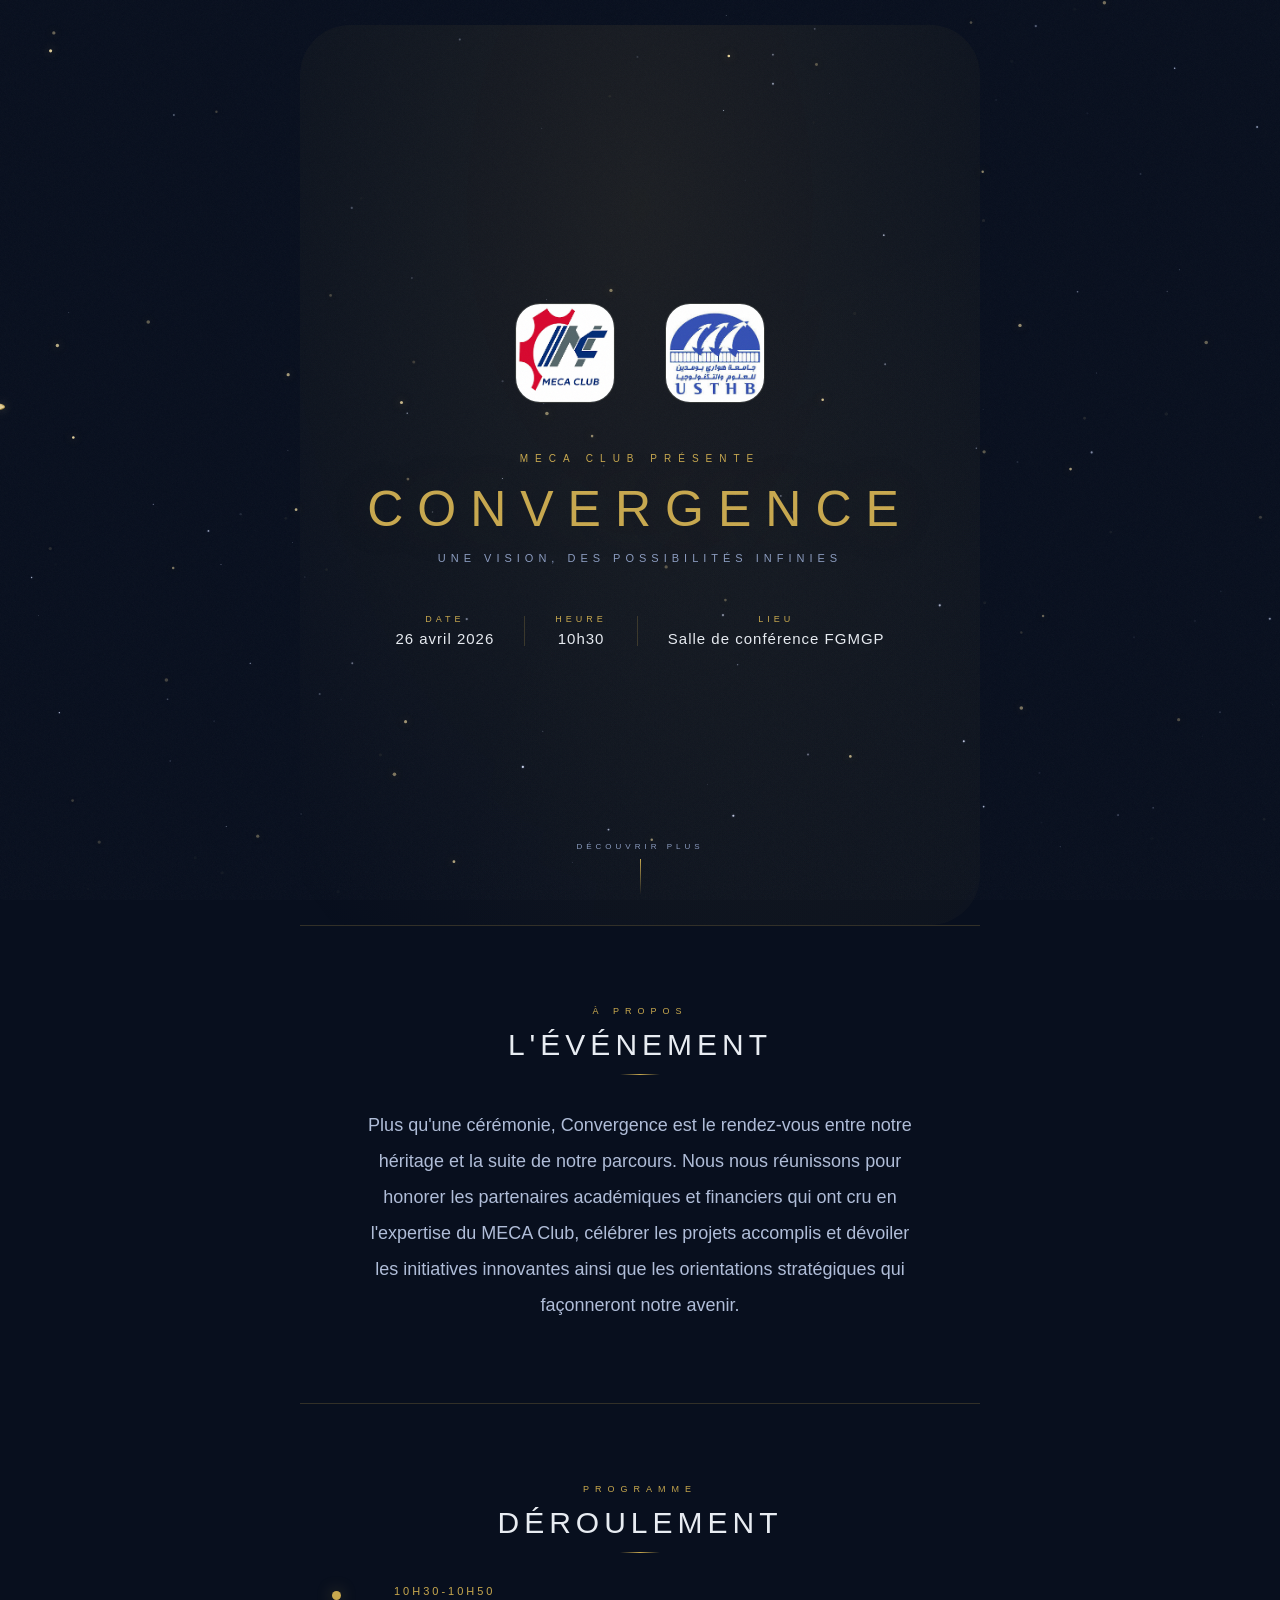
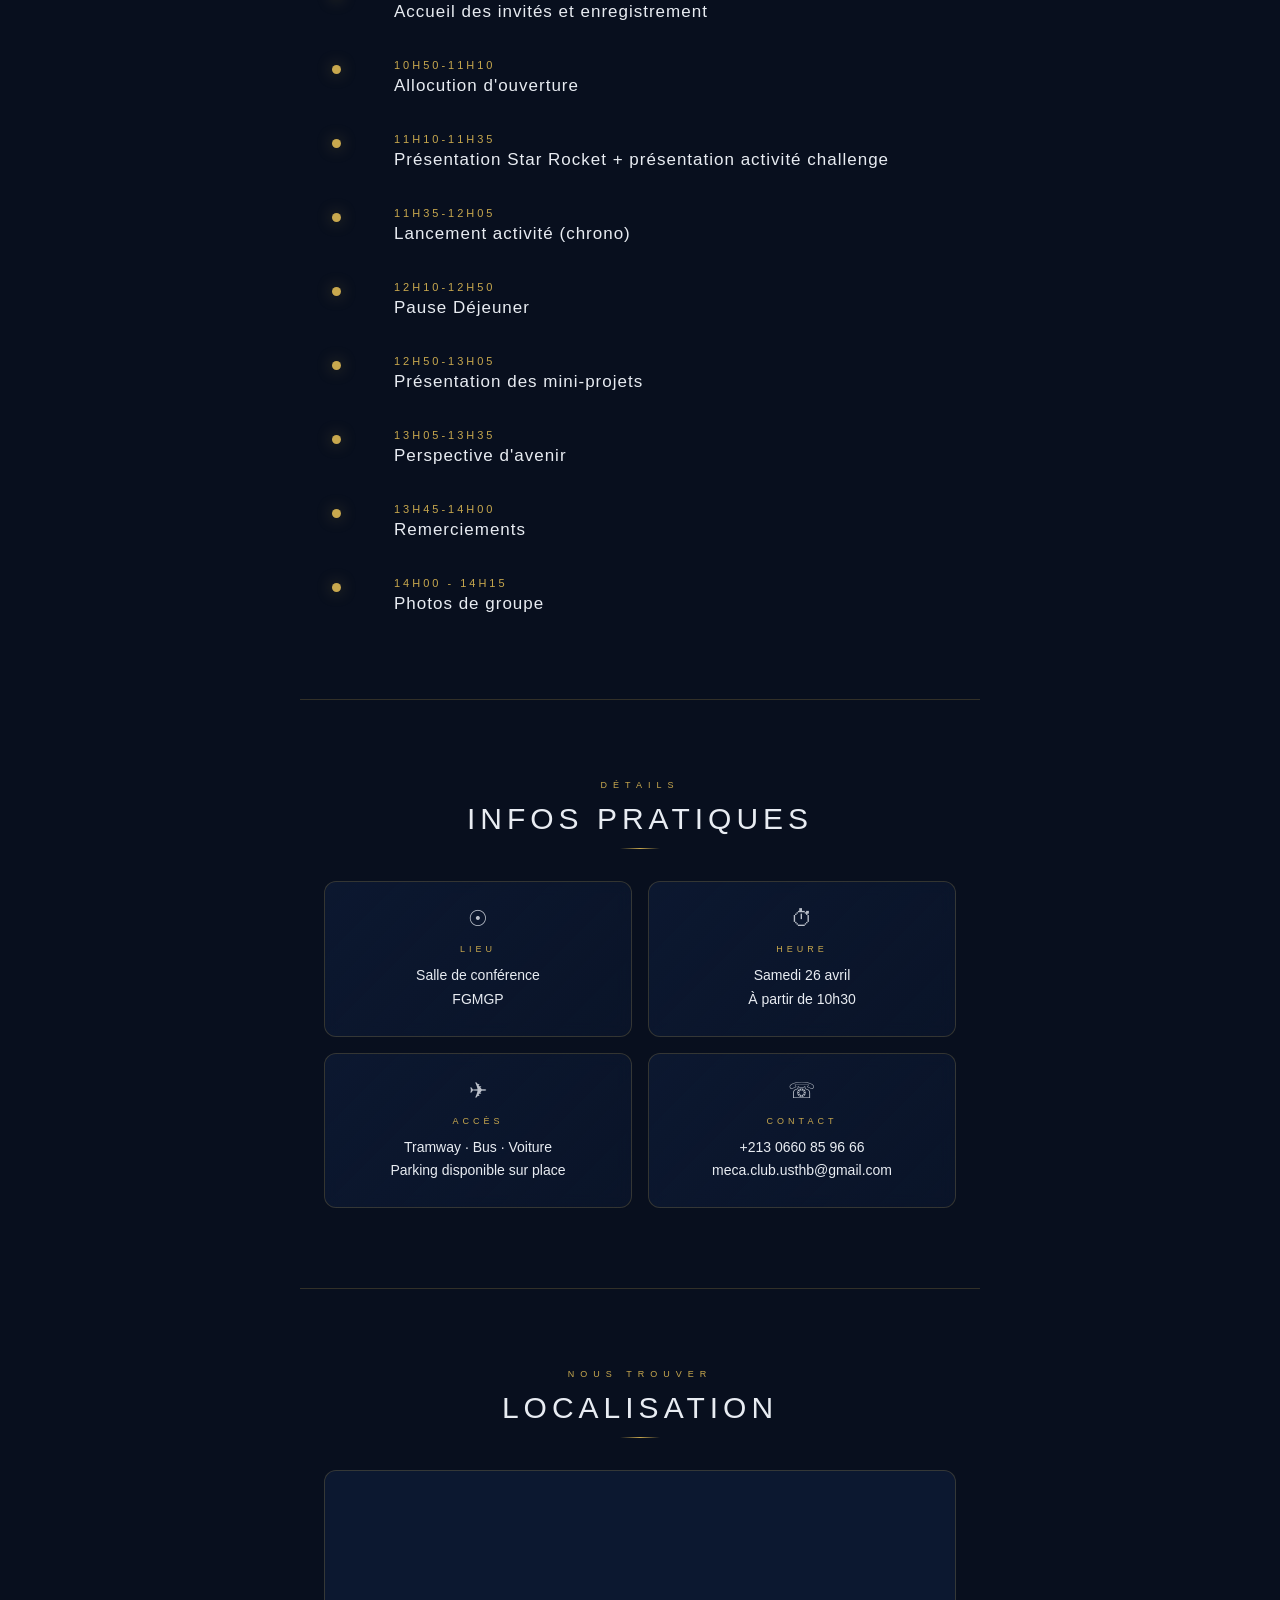
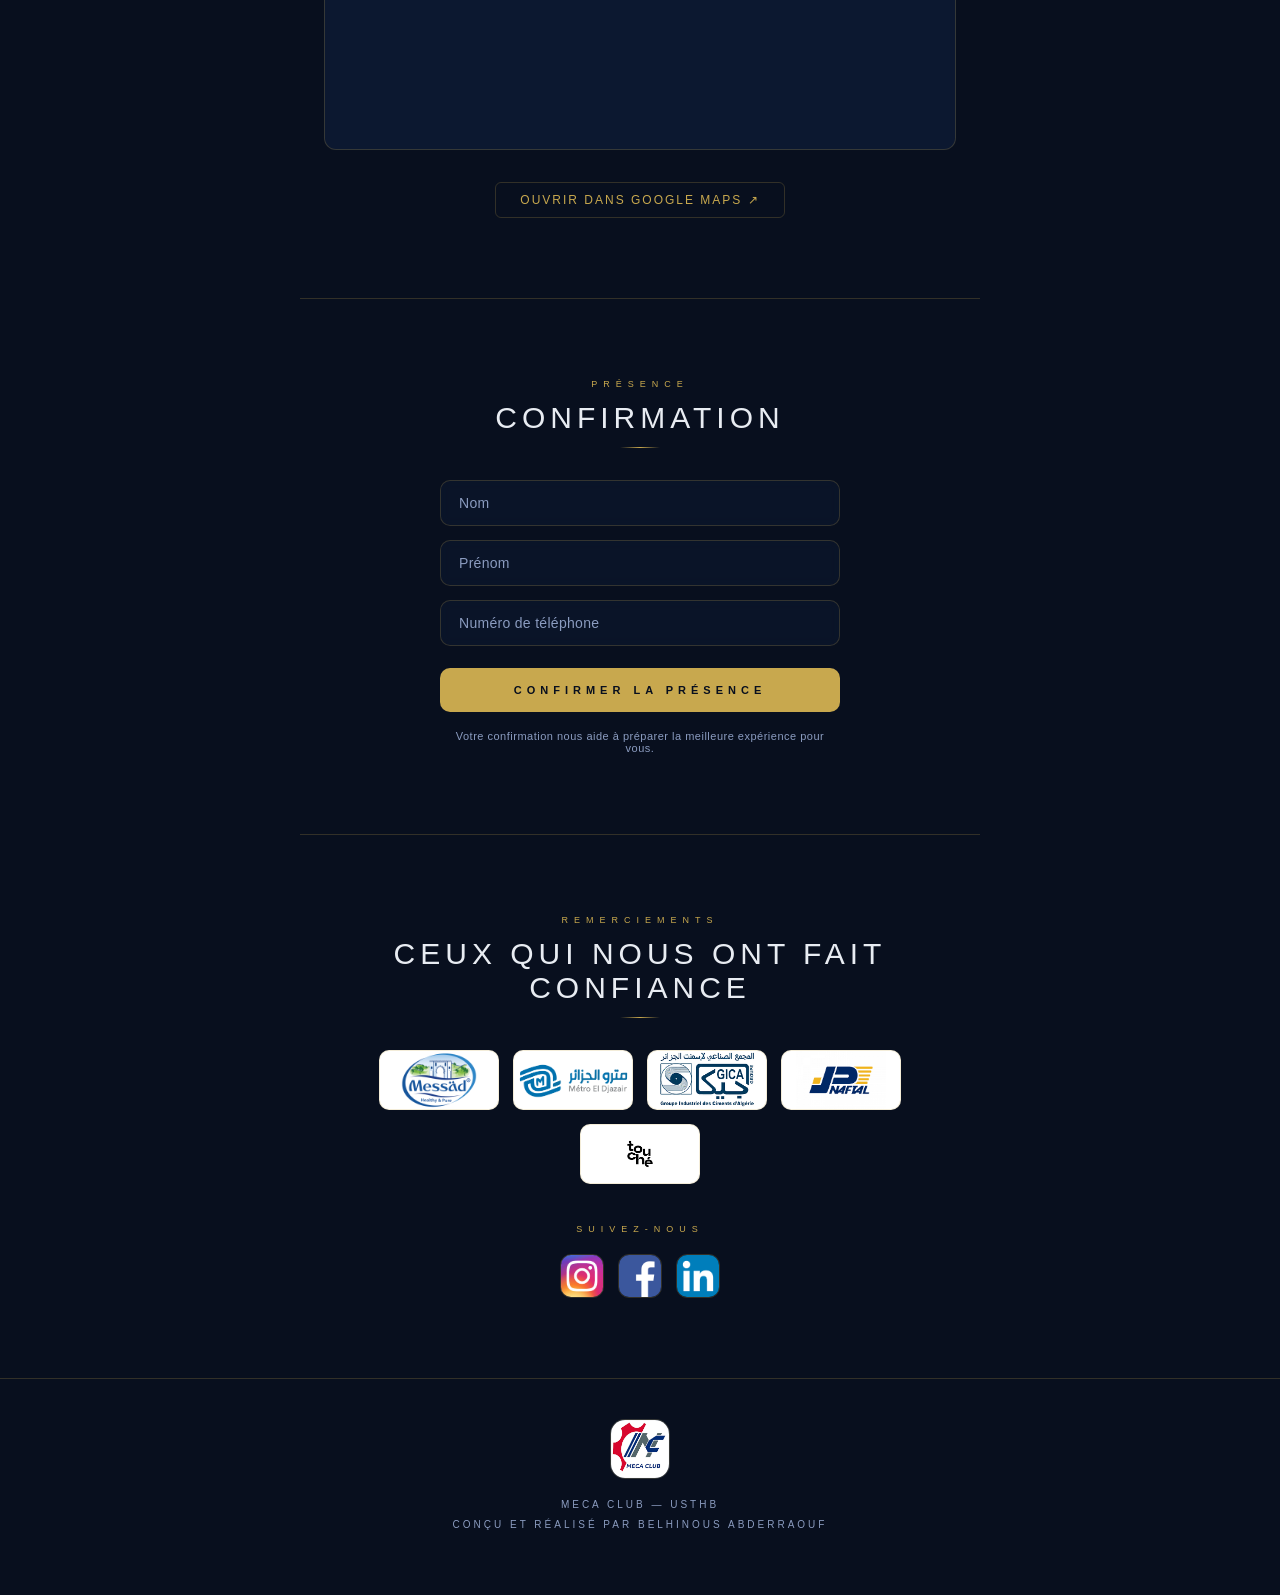
<file: index.html>
<!doctype html>
<html lang="fr">
  <head>
    <meta charset="UTF-8" />
    <meta name="viewport" content="width=device-width, initial-scale=1.0" />
    <link rel="stylesheet" href="CSS/style.css" />
    <title>MECA CLUB</title>
  </head>
  <body>
    <canvas id="starCanvas"></canvas>
    <canvas id="rocket-canvas"></canvas>

    <!-- ===== ACCUEIL ===== -->
    <section class="hero">
      <div class="hero-logos">
        <div class="hero-logo">
          <img src="images/meca.jpg" alt="MECA Club" />
        </div>
        <div class="hero-logo"><img src="images/usthb.jpg" alt="USTHB" /></div>
      </div>
      <p class="hero-pretitle">MECA Club présente</p>
      <h1 class="hero-title">Convergence</h1>
      <p class="hero-slogan">Une vision, des possibilités infinies</p>
      <div class="hero-details">
        <div class="hero-detail">
          <span class="hero-detail-label">Date</span>
          <span class="hero-detail-value">26 avril 2026</span>
        </div>
        <div class="hero-detail-sep"></div>
        <div class="hero-detail">
          <span class="hero-detail-label">Heure</span>
          <span class="hero-detail-value">10h30</span>
        </div>
        <div class="hero-detail-sep"></div>
        <div class="hero-detail">
          <span class="hero-detail-label">Lieu</span>
          <span class="hero-detail-value">Salle de conférence FGMGP</span>
        </div>
      </div>
      <div class="scroll-hint">
        <span>Découvrir plus</span>
        <div class="scroll-line"></div>
      </div>
    </section>

    <!-- ===== À PROPOS ===== -->
    <section class="section-border-top">
      <p class="section-label">À propos</p>
      <h2 class="section-title">L'événement</h2>
      <div class="section-divider"></div>
      <p class="about-text">
        Plus qu'une cérémonie, Convergence est le rendez-vous entre notre
        héritage et la suite de notre parcours. Nous nous réunissons pour
        honorer les partenaires académiques et financiers qui ont cru en
        l'expertise du MECA Club, célébrer les projets accomplis et dévoiler les
        initiatives innovantes ainsi que les orientations stratégiques qui
        façonneront notre avenir.
      </p>
    </section>

    <!-- ===== PROGRAMME ===== -->
    <section class="section-border-top">
      <p class="section-label">Programme</p>
      <h2 class="section-title">Déroulement</h2>
      <div class="section-divider"></div>
      <div class="timeline">
        <div class="timeline-item">
          <div class="timeline-dot"></div>
          <p class="timeline-time">10H30-10H50</p>
          <p class="timeline-title">Accueil des invités et enregistrement</p>
        </div>
        <div class="timeline-item">
          <div class="timeline-dot"></div>
          <p class="timeline-time">10H50-11H10</p>
          <p class="timeline-title">Allocution d'ouverture</p>
        </div>
        <div class="timeline-item">
          <div class="timeline-dot"></div>
          <p class="timeline-time">11H10-11h35</p>
          <p class="timeline-title">
            Présentation Star Rocket + présentation activité challenge
          </p>
        </div>
        <div class="timeline-item">
          <div class="timeline-dot"></div>
          <p class="timeline-time">11H35-12H05</p>
          <p class="timeline-title">Lancement activité (chrono)</p>
        </div>
        <div class="timeline-item">
          <div class="timeline-dot"></div>
          <p class="timeline-time">12H10-12H50</p>
          <p class="timeline-title">Pause Déjeuner</p>
        </div>
        <div class="timeline-item">
          <div class="timeline-dot"></div>
          <p class="timeline-time">12H50-13H05</p>
          <p class="timeline-title">Présentation des mini-projets</p>
        </div>
        <div class="timeline-item">
          <div class="timeline-dot"></div>
          <p class="timeline-time">13H05-13H35</p>
          <p class="timeline-title">Perspective d'avenir</p>
        </div>
        <div class="timeline-item">
          <div class="timeline-dot"></div>
          <p class="timeline-time">13H45-14H00</p>
          <p class="timeline-title">Remerciements</p>
        </div>
        <div class="timeline-item">
          <div class="timeline-dot"></div>
          <p class="timeline-time">14H00 - 14H15</p>
          <p class="timeline-title">Photos de groupe</p>
        </div>
      </div>
    </section>

    <!-- ===== INFOS PRATIQUES ===== -->
    <section class="section-border-top">
      <p class="section-label">Détails</p>
      <h2 class="section-title">Infos pratiques</h2>
      <div class="section-divider"></div>
      <div class="info-grid">
        <div class="info-card">
          <span class="info-card-icon">&#9737;</span>
          <p class="info-card-title">Lieu</p>
          <p class="info-card-value">Salle de conférence<br />FGMGP</p>
        </div>
        <div class="info-card">
          <span class="info-card-icon">&#9201;</span>
          <p class="info-card-title">Heure</p>
          <p class="info-card-value">Samedi 26 avril<br />À partir de 10h30</p>
        </div>
        <div class="info-card">
          <span class="info-card-icon">&#9992;</span>
          <p class="info-card-title">Accès</p>
          <p class="info-card-value">
            Tramway · Bus · Voiture<br />Parking disponible sur place
          </p>
        </div>
        <div class="info-card">
          <span class="info-card-icon">&#9743;</span>
          <p class="info-card-title">Contact</p>
          <p class="info-card-value">
            +213 0660 85 96 66<br />meca.club.usthb@gmail.com
          </p>
        </div>
      </div>
    </section>

    <!-- ===== CARTE ===== -->
    <section class="section-border-top">
      <p class="section-label">Nous trouver</p>
      <h2 class="section-title">Localisation</h2>
      <div class="section-divider"></div>
      <div class="map-container">
        <div class="map-placeholder">
          <p>USTHB — Bab Ezzouar, Alger</p>
          <iframe
            src="https://www.google.com/maps/embed?pb=!1m18!1m12!1m3!1d12793.91525891576!2d3.1733291924756024!3d36.711060191360616!2m3!1f0!2f0!3f0!3m2!1i1024!2i768!4f13.1!3m3!1m2!1s0x128e5189eb619c9d%3A0x787a0b4fa45e227a!2sUniversit%C3%A9%20des%20Sciences%20et%20de%20la%20Technologie%20Houari%20Boumediene!5e0!3m2!1sfr!2sdz!4v1775222526772!5m2!1sfr!2sdz"
            width="650"
            height="550"
            style="border: 0"
            allowfullscreen=""
            loading="lazy"
            referrerpolicy="no-referrer-when-downgrade"
          >
          </iframe>
        </div>
      </div>
      <div style="text-align: center; margin-top: 16px">
        <a
          href="https://maps.google.com/?q=USTHB+Bab+Ezzouar"
          class="map-link"
          target="_blank"
        >
          Ouvrir dans Google Maps ↗
        </a>
      </div>
    </section>

    <!-- ===== CONFIRMATION DE PRÉSENCE ===== -->
    <section class="section-border-top">
      <p class="section-label">Présence</p>
      <h2 class="section-title">Confirmation</h2>
      <div class="section-divider"></div>
      <div class="rsvp-form">
        <input class="rsvp-input" type="text" placeholder="Nom" />
        <input class="rsvp-input" type="text" placeholder="Prénom" />
        <input
          class="rsvp-input"
          type="number"
          placeholder="Numéro de téléphone"
        />
        <button class="rsvp-btn" onclick="confirmRSVP()">
          Confirmer la présence
        </button>
        <p class="rsvp-note">
          Votre confirmation nous aide à préparer la meilleure expérience pour
          vous.
        </p>
      </div>
    </section>

    <!-- ===== PARTENAIRES ===== -->
    <section class="section-border-top">
      <p class="section-label">Remerciements</p>
      <h2 class="section-title">Ceux qui nous ont fait confiance</h2>
      <div class="section-divider"></div>
      <div class="partners-grid">
        <div class="partner-slot">
          <img src="images/messad.png" alt="Messad" />
        </div>
        <div class="partner-slot">
          <img src="images/Metroalger.png" alt="Metroalger" />
        </div>
        <div class="partner-slot"><img src="images/gica.png" alt="GICA" /></div>
        <div class="partner-slot">
          <img src="images/naftal.png" alt="Naftal" />
        </div>
        <div class="partner-slot">
          <img src="images/touché.png" alt="Touché" />
        </div>
      </div>
      <p class="section-label" style="margin-top: 40px">Suivez-nous</p>
      <div class="social-links">
        <a
          href="https://www.instagram.com/meca.club.usthb"
          class="social-link"
          title="Instagram"
          ><img src="images/instagram.jpg" alt="Instagram"
        /></a>
        <a
          href="https://www.facebook.com/MECA.CLUB.USTHB/"
          class="social-link"
          title="Facebook"
          ><img src="images/facebook.jpg" alt="Facebook"
        /></a>
        <a
          href="https://www.linkedin.com/company/mecaclubusthb/"
          class="social-link"
          title="LinkedIn"
          ><img src="images/linkdin.jpg" alt="LinkedIn"
        /></a>
      </div>
    </section>

    <!-- ===== PIED DE PAGE ===== -->
    <footer>
      <div class="footer-logo">
        <img src="images/meca.jpg" alt="MECA Club" />
      </div>
      <p class="footer-text">
        MECA Club — USTHB<br />Conçu et réalisé par belhinous abderraouf
      </p>
    </footer>

    <!-- ===== FUMÉE ===== -->
    <div class="smoke" id="smoke">
      <svg
        width="100%"
        height="200"
        viewBox="0 0 400 200"
        xmlns="http://www.w3.org/2000/svg"
      >
        <circle cx="200" cy="180" r="80" fill="#8B9CC0" opacity="0.15" />
        <circle cx="160" cy="170" r="50" fill="#8B9CC0" opacity="0.10" />
        <circle cx="250" cy="175" r="60" fill="#8B9CC0" opacity="0.12" />
        <circle cx="130" cy="185" r="40" fill="#8B9CC0" opacity="0.08" />
        <circle cx="280" cy="180" r="45" fill="#8B9CC0" opacity="0.08" />
      </svg>
    </div>

    <!-- ===== FENÊTRE DE REMERCIEMENT ===== -->
    <div class="thankyou-overlay" id="thankyou">
      <div class="thankyou-card">
        <canvas id="stars-canvas"></canvas>
        <h2 class="thankyou-title">Merci !</h2>
        <p class="thankyou-text">
          On vous attend avec impatience.<br />Rendez-vous à Convergence.
        </p>
        <p class="thankyou-date">26 avril 2026 — USTHB</p>
        <button
          class="thankyou-close"
          onclick="document.getElementById('thankyou').classList.remove('show')"
        >
          Fermer
        </button>
      </div>
    </div>

    <script src="JS/script.js"></script>
  </body>
</html>
</file>
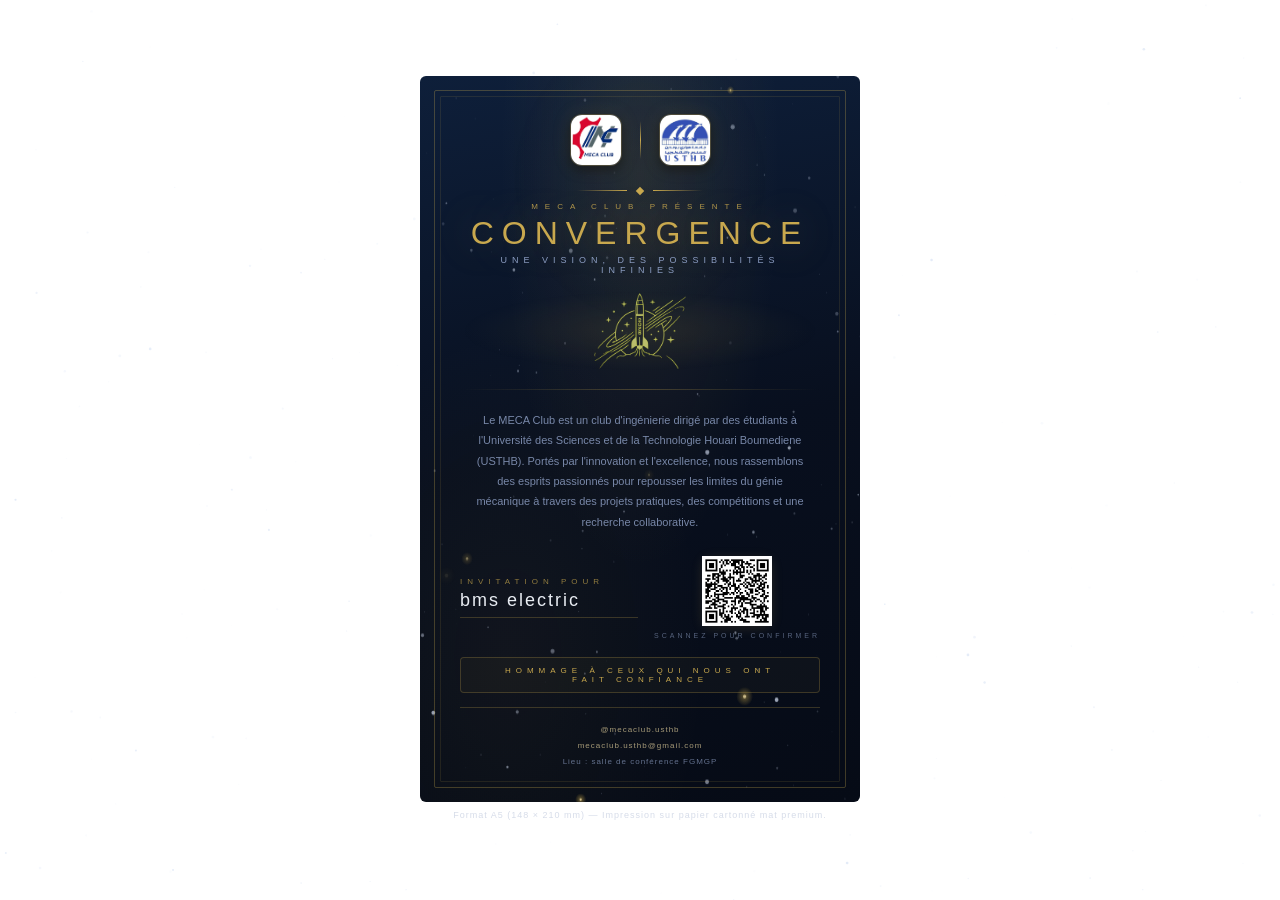
<file: INVITE CARD/INVITE.html>
<!doctype html>
<html lang="fr">
  <head>
    <meta charset="UTF-8" />
    <meta name="viewport" content="width=device-width, initial-scale=1.0" />
    <title>Convergence — Invitation</title>
    <style>
      @import url("https://fonts.cdnfonts.com/css/gogoposterpunch");

      :root {
        --navy: #080f1e;
        --navy-mid: #0c1830;
        --gold: #c8a84e;
        --gold-light: #e8d5a0;
        --gold-dim: rgba(200, 168, 78, 0.25);
        --silver: #8b9cc0;
        --white: #e8ecf2;
        --font: "GoGoPosterPunch", sans-serif;
      }

      * {
        margin: 0;
        padding: 0;
        box-sizing: border-box;
      }

      body {
        font-family: var(--font);
        display: flex;
        align-items: center;
        justify-content: center;
        min-height: 100vh;
        padding: 40px 0;
        position: relative;
        overflow-x: hidden;
      }

      #pageBg {
        position: fixed;
        inset: 0;
        z-index: 0;
        pointer-events: none;
      }

      /* ===== CARTE ===== */
      .card {
        width: 440px;
        position: relative;
        overflow: hidden;
        border-radius: 6px;
        background:
          radial-gradient(
            ellipse at 50% 12%,
            rgba(200, 168, 78, 0.1) 0%,
            transparent 45%
          ),
          radial-gradient(
            ellipse at 20% 80%,
            rgba(200, 168, 78, 0.05) 0%,
            transparent 40%
          ),
          linear-gradient(170deg, #0e1f3a 0%, #080f1e 50%, #060b16 100%);
      }

      #cardStars {
        position: absolute;
        inset: 0;
        width: 100%;
        height: 100%;
        z-index: 0;
        pointer-events: none;
      }

      .inner-border {
        position: absolute;
        inset: 14px;
        border: 0.5px solid rgba(200, 168, 78, 0.3);
        border-radius: 2px;
        z-index: 2;
        pointer-events: none;
      }
      .inner-border::before {
        content: "";
        position: absolute;
        inset: 5px;
        border: 0.5px solid rgba(200, 168, 78, 0.12);
        border-radius: 1px;
      }

      .bg-svg {
        position: absolute;
        inset: 0;
        width: 100%;
        height: 100%;
        z-index: 1;
        pointer-events: none;
        overflow: visible;
      }

      /* ===== CORPS DE LA CARTE ===== */
      .card-body {
        position: relative;
        z-index: 3;
        display: flex;
        flex-direction: column;
        align-items: center;
        padding: 38px 40px 32px;
        text-align: center;
      }

      .logos {
        display: flex;
        align-items: center;
        gap: 18px;
        margin-bottom: 22px;
      }
      .logo-wrap {
        width: 52px;
        height: 52px;
        border-radius: 12px;
        border: 1px solid rgba(200, 168, 78, 0.35);
        background: var(--navy-mid);
        overflow: hidden;
        display: flex;
        align-items: center;
        justify-content: center;
        box-shadow:
          0 0 20px rgba(200, 168, 78, 0.12),
          0 4px 12px rgba(0, 0, 0, 0.5);
      }
      .logo-wrap img {
        width: 100%;
        height: 100%;
        object-fit: contain;
      }
      .logo-sep {
        width: 1px;
        height: 38px;
        background: linear-gradient(
          to bottom,
          transparent,
          var(--gold),
          transparent
        );
      }

      .title-ornament {
        display: flex;
        align-items: center;
        gap: 10px;
        margin-bottom: 8px;
      }
      /* base partagée des lignes d'ornement — direction définie par élément */
      .orn-line {
        width: 50px;
        height: 1px;
        background: linear-gradient(90deg, transparent, var(--gold));
      }
      .orn-line.rev {
        background: linear-gradient(90deg, var(--gold), transparent);
      }
      .orn-diamond {
        width: 6px;
        height: 6px;
        background: var(--gold);
        transform: rotate(45deg);
      }

      .pre-title {
        font-size: 8px;
        letter-spacing: 7px;
        text-transform: uppercase;
        color: var(--gold);
        margin-bottom: 6px;
        opacity: 0.85;
      }

      .event-title {
        font-size: 32px;
        font-weight: 300;
        color: var(--gold);
        letter-spacing: 8px;
        text-transform: uppercase;
        line-height: 1;
        margin-bottom: 6px;
        text-shadow:
          0 0 40px rgba(200, 168, 78, 0.4),
          0 0 80px rgba(200, 168, 78, 0.15);
      }

      .slogan {
        font-size: 9px;
        letter-spacing: 5px;
        text-transform: uppercase;
        color: var(--silver);
        margin-bottom: 16px;
      }

      .desc-text {
        font-size: 11px;
        color: var(--silver);
        line-height: 1.85;
        max-width: 330px;
        margin-bottom: 24px;
        opacity: 0.85;
      }

      .sep {
        width: 100%;
        height: 1px;
        background: linear-gradient(
          90deg,
          transparent,
          rgba(200, 168, 78, 0.3),
          transparent
        );
        margin: 0 0 20px;
      }

      /* ===== 3 COLONNES D'ICÔNES ===== */
      .icon-cols {
        display: flex;
        width: 100%;
        margin-bottom: 22px;
      }
      .icon-col {
        flex: 1;
        display: flex;
        flex-direction: column;
        align-items: center;
        gap: 8px;
        padding: 0 6px;
        position: relative;
      }
      .icon-col + .icon-col::before {
        content: "";
        position: absolute;
        left: 0;
        top: 10%;
        bottom: 10%;
        width: 0.5px;
        background: linear-gradient(
          to bottom,
          transparent,
          rgba(200, 168, 78, 0.3),
          transparent
        );
      }
      .icon-wrap {
        width: 68px;
        height: 68px;
        border-radius: 50%;
        border: 1px solid rgba(200, 168, 78, 0.35);
        background: radial-gradient(
          circle,
          rgba(200, 168, 78, 0.07) 0%,
          transparent 70%
        );
        display: flex;
        align-items: center;
        justify-content: center;
        box-shadow: 0 0 18px rgba(200, 168, 78, 0.08);
      }
      .icon-wrap svg {
        width: 36px;
        height: 36px;
      }
      .icon-title {
        font-size: 9px;
        letter-spacing: 3px;
        text-transform: uppercase;
        color: var(--gold);
      }
      .icon-sub {
        font-size: 9px;
        color: var(--silver);
        letter-spacing: 1px;
        line-height: 1.5;
        opacity: 0.8;
      }

      /* ===== BANDEAU D'INFORMATIONS DORÉ ===== */
      .info-banner {
        width: 100%;
        background: linear-gradient(
          135deg,
          #b8923e 0%,
          #d4a843 40%,
          #c8a84e 60%,
          #a87c2e 100%
        );
        border-radius: 6px;
        padding: 14px 20px;
        margin-bottom: 20px;
        box-shadow:
          0 4px 24px rgba(200, 168, 78, 0.25),
          inset 0 1px 0 rgba(255, 255, 255, 0.15);
        position: relative;
        overflow: hidden;
      }
      .info-banner::before {
        content: "";
        position: absolute;
        inset: 0;
        background: repeating-linear-gradient(
          90deg,
          transparent 0px,
          transparent 18px,
          rgba(0, 0, 0, 0.04) 18px,
          rgba(0, 0, 0, 0.04) 19px
        );
      }
      .info-banner-inner {
        position: relative;
        z-index: 1;
        display: flex;
        justify-content: space-around;
        align-items: center;
      }
      .info-item {
        display: flex;
        flex-direction: column;
        align-items: center;
        gap: 2px;
      }
      .info-item-label {
        font-size: 7px;
        letter-spacing: 3px;
        text-transform: uppercase;
        color: rgba(8, 15, 30, 0.7);
        font-weight: 600;
      }
      .info-item-value {
        font-size: 12px;
        color: #080f1e;
        letter-spacing: 1px;
        font-weight: 600;
      }
      .info-sep {
        width: 1px;
        height: 32px;
        background: rgba(8, 15, 30, 0.2);
      }

      /* ===== INVITÉ + QR ===== */
      .guest-block {
        width: 100%;
        display: flex;
        align-items: center;
        gap: 16px;
        margin-bottom: 18px;
      }
      .guest-left {
        flex: 1;
        text-align: left;
      }
      .guest-label {
        font-size: 8px;
        letter-spacing: 5px;
        text-transform: uppercase;
        color: var(--gold);
        opacity: 0.7;
        margin-bottom: 4px;
        display: block;
      }
      .guest-name {
        font-size: 18px;
        color: var(--white);
        letter-spacing: 2px;
        border-bottom: 0.5px solid var(--gold-dim);
        padding-bottom: 6px;
        min-width: 140px;
      }
      .guest-right {
        display: flex;
        flex-direction: column;
        align-items: center;
        gap: 6px;
      }
      .qr-box {
        width: 70px;
        height: 70px;
        background: var(--white);
        border-radius: 8px;
        display: flex;
        align-items: center;
        justify-content: center;
        box-shadow: 0 2px 12px rgba(200, 168, 78, 0.15);
      }
      .qr-box img {
        width: 100%;
        height: 100%;
        object-fit: contain;
      }
      .qr-label {
        font-size: 7px;
        letter-spacing: 3px;
        text-transform: uppercase;
        color: var(--silver);
        opacity: 0.6;
      }

      /* ===== BANDEAU D'HOMMAGE ===== */
      .honoring-banner {
        width: 100%;
        border: 0.5px solid var(--gold-dim);
        border-radius: 4px;
        padding: 8px 16px;
        margin-bottom: 14px;
        display: flex;
        align-items: center;
        justify-content: center;
        gap: 12px;
        background: rgba(200, 168, 78, 0.04);
      }
      /* réutilise .orn-line pour les lignes d'hommage */
      .honoring-text {
        font-size: 8px;
        letter-spacing: 5px;
        text-transform: uppercase;
        color: var(--gold);
      }

      /* ===== PIED DE PAGE ===== */
      .card-footer {
        width: 100%;
        display: flex;
        align-items: center;
        align-content: center;
        justify-content: center;
        border-top: 0.5px solid var(--gold-dim);
        padding-top: 14px;
      }
      .partner-slot {
        width: 80px;
        height: 38px;
        border: 0.5px dashed rgba(200, 168, 78, 0.25);
        border-radius: 6px;
        display: flex;
        align-items: center;
        justify-content: center;
      }
      .partner-slot span {
        font-size: 7px;
        letter-spacing: 2px;
        text-transform: uppercase;
        color: rgba(200, 168, 78, 0.3);
        text-align: center;
        line-height: 1.8;
      }
      .footer-contact {
        text-align: center;
        font-size: 8px;
        color: var(--silver);
        letter-spacing: 1px;
        line-height: 2;
        opacity: 0.7;
      }
      .footer-contact a {
        color: var(--gold-light);
        text-decoration: none;
      }

      /* ===== IMAGE FUSÉE ===== */
      .rocket-img-wrap {
        width: 100%;
        display: flex;
        justify-content: center;
        margin-bottom: 18px;
        position: relative;
      }
      .rocket-img-wrap::before {
        content: "";
        position: absolute;
        inset: 0;
        background: radial-gradient(
          ellipse at 50% 50%,
          rgba(153, 130, 61, 0.13) 0%,
          transparent 70%
        );
        pointer-events: none;
        border-radius: 8px;
      }
      .rocket-img {
        width: 100px;
        height: auto;
        mix-blend-mode: screen;
        filter: sepia(1) saturate(3.5) hue-rotate(2deg) brightness(0.82);
        opacity: 0.88;
        display: block;
      }

      .print-note {
        font-size: 9px;
        color: var(--silver);
        text-align: center;
        opacity: 0.35;
        max-width: 440px;
        line-height: 2;
        letter-spacing: 1px;
        margin-top: 4px;
      }
    </style>
  </head>
  <body>
    <canvas id="pageBg"></canvas>

    <!-- ===== CARTE ===== -->
    <div class="wrapper">
      <div class="card">
        <canvas id="cardStars"></canvas>
        <div class="inner-border"></div>

        <!-- ===== CONTENU DE LA CARTE ===== -->
        <div class="card-body">
          <div class="logos">
            <div class="logo-wrap">
              <img src="images/meca.jpg" alt="MECA Club" />
            </div>
            <div class="logo-sep"></div>
            <div class="logo-wrap">
              <img src="images/usthb.jpg" alt="USTHB" />
            </div>
          </div>

          <div class="title-ornament">
            <div class="orn-line"></div>
            <div class="orn-diamond"></div>
            <div class="orn-line rev"></div>
          </div>

          <p class="pre-title">MECA Club présente</p>
          <h1 class="event-title">Convergence</h1>
          <p class="slogan">Une vision, des possibilités infinies</p>

          <div class="rocket-img-wrap">
            <img
              class="rocket-img"
              src="images/ROCKET.png"
              alt="Star Rocket 2026"
            />
          </div>

          <div class="sep"></div>

          <p class="desc-text">
            Le MECA Club est un club d'ingénierie dirigé par des étudiants à
            l'Université des Sciences et de la Technologie Houari Boumediene
            (USTHB). Portés par l'innovation et l'excellence, nous rassemblons
            des esprits passionnés pour repousser les limites du génie mécanique
            à travers des projets pratiques, des compétitions et une recherche
            collaborative.
          </p>

          <div class="guest-block">
            <div class="guest-left">
              <span class="guest-label">Invitation pour</span>
              <div class="guest-name">bms electric</div>
            </div>
            <div class="guest-right">
              <div class="qr-box">
                <img src="images/CONVERGENCE.png" alt="QR CODE" />
              </div>
              <span class="qr-label">Scannez pour confirmer</span>
            </div>
          </div>

          <div class="honoring-banner">
            <div class="orn-line" style="flex: 1"></div>
            <span class="honoring-text"
              >Hommage à ceux qui nous ont fait confiance</span
            >
            <div class="orn-line rev" style="flex: 1"></div>
          </div>

          <div class="card-footer">
            <div class="footer-contact">
              <a href="#">@mecaclub.usthb</a><br />
              <a href="#">mecaclub.usthb@gmail.com</a><br />
              Lieu : salle de conférence FGMGP
            </div>
          </div>
        </div>
      </div>

      <p class="print-note">
        Format A5 (148 × 210 mm) — Impression sur papier cartonné mat premium.
      </p>
    </div>

    <script>
      // ══ Boucle d'animation unifiée pour les deux canvas ══
      (function () {
        const pageCvs = document.getElementById("pageBg");
        const cardCvs = document.getElementById("cardStars");
        const pageCtx = pageCvs.getContext("2d");
        const cardCtx = cardCvs.getContext("2d");

        // étoiles de la page
        function resizePage() {
          pageCvs.width = window.innerWidth;
          pageCvs.height = window.innerHeight;
        }
        resizePage();
        const onResize = () => resizePage();
        window.addEventListener("resize", onResize);

        const pageStars = Array.from({ length: 200 }, () => ({
          x: Math.random(),
          y: Math.random(),
          r: Math.random() * 1.2 + 0.2,
          a: Math.random() * 0.5 + 0.1,
          sp: Math.random() * 0.015 + 0.005,
          ph: Math.random() * Math.PI * 2,
        }));

        // étoiles de la carte : 3 couches + accents dorés
        function resizeCard() {
          cardCvs.width = cardCvs.offsetWidth;
          cardCvs.height = cardCvs.offsetHeight;
        }
        resizeCard();

        const layers = [
          { count: 80, minR: 0.3, maxR: 0.7, minA: 0.1, maxA: 0.4, sp: 0.007 },
          { count: 40, minR: 0.7, maxR: 1.3, minA: 0.3, maxA: 0.7, sp: 0.015 },
          { count: 15, minR: 1.3, maxR: 2.2, minA: 0.5, maxA: 1.0, sp: 0.025 },
        ];
        const cardStars = layers.flatMap((l) =>
          Array.from({ length: l.count }, () => ({
            x: Math.random() * cardCvs.width,
            y: Math.random() * cardCvs.height,
            r: Math.random() * (l.maxR - l.minR) + l.minR,
            baseA: Math.random() * (l.maxA - l.minA) + l.minA,
            ph: Math.random() * Math.PI * 2,
            sp: l.sp + Math.random() * 0.005,
          })),
        );
        const goldStars = Array.from({ length: 10 }, () => ({
          x: Math.random() * cardCvs.width,
          y: Math.random() * cardCvs.height,
          r: Math.random() * 1.4 + 0.6,
          a: Math.random() * 0.5 + 0.3,
          sp: Math.random() * 0.02 + 0.008,
          ph: Math.random() * Math.PI * 2,
        }));

        let t = 0;
        let raf;

        function draw() {
          // fond de page
          pageCtx.clearRect(0, 0, pageCvs.width, pageCvs.height);
          for (const s of pageStars) {
            const a = s.a * (0.6 + 0.4 * Math.sin(t * s.sp + s.ph));
            pageCtx.beginPath();
            pageCtx.arc(
              s.x * pageCvs.width,
              s.y * pageCvs.height,
              s.r,
              0,
              Math.PI * 2,
            );
            pageCtx.fillStyle = `rgba(200,215,240,${a})`;
            pageCtx.fill();
          }

          // étoiles de la carte
          cardCtx.clearRect(0, 0, cardCvs.width, cardCvs.height);
          for (const s of cardStars) {
            const a = s.baseA * (0.7 + 0.3 * Math.sin(t * s.sp + s.ph));
            cardCtx.beginPath();
            cardCtx.arc(s.x, s.y, s.r, 0, Math.PI * 2);
            cardCtx.fillStyle = `rgba(210,220,240,${a})`;
            cardCtx.fill();
          }
          for (const s of goldStars) {
            const a = s.a * (0.5 + 0.5 * Math.sin(t * s.sp + s.ph));
            const g = cardCtx.createRadialGradient(
              s.x,
              s.y,
              0,
              s.x,
              s.y,
              s.r * 5,
            );
            g.addColorStop(0, `rgba(200,168,78,${a})`);
            g.addColorStop(1, "rgba(200,168,78,0)");
            cardCtx.beginPath();
            cardCtx.arc(s.x, s.y, s.r * 5, 0, Math.PI * 2);
            cardCtx.fillStyle = g;
            cardCtx.fill();
            cardCtx.beginPath();
            cardCtx.arc(s.x, s.y, s.r, 0, Math.PI * 2);
            cardCtx.fillStyle = `rgba(232,213,160,${Math.min(a * 1.6, 1)})`;
            cardCtx.fill();
          }
          // halo de nébuleuse
          const nb = cardCtx.createRadialGradient(
            cardCvs.width / 2,
            cardCvs.height * 0.14,
            0,
            cardCvs.width / 2,
            cardCvs.height * 0.14,
            130,
          );
          nb.addColorStop(0, "rgba(200,168,78,0.05)");
          nb.addColorStop(1, "rgba(200,168,78,0)");
          cardCtx.fillStyle = nb;
          cardCtx.fillRect(0, 0, cardCvs.width, cardCvs.height);

          t++;
          raf = requestAnimationFrame(draw);
        }

        draw();

        // nettoyage
        window.addEventListener("pagehide", () => {
          cancelAnimationFrame(raf);
          window.removeEventListener("resize", onResize);
        });
      })();
    </script>
  </body>
</html>
</file>
<file: CSS/style.css>
@import url('https://fonts.cdnfonts.com/css/gogoposterpunch');

    /* ===== VARIABLES ===== */
    :root {
      --navy:         #080F1E;
      --navy-mid:     #0C1830;
      --gold:         #C8A84E;
      --gold-light:   #E8D5A0;
      --gold-dim:     rgba(200, 168, 78, 0.22);
      --gold-glow:    rgba(200, 168, 78, 0.07);
      --silver:       #8B9CC0;
      --silver-light: #B0BDD8;
      --white:        #E8ECF2;
      --font-serif:   'GoGoPosterPunch', sans-serif;
      --font-sans:    'GoGoPosterPunch', sans-serif;
    }

    /* ===== RESET ===== */
    * {
      margin: 0;
      padding: 0;
      box-sizing: border-box;
      font-family: 'GoGoPosterPunch', sans-serif !important;
    }

    html { scroll-behavior: smooth; }

    body {
      background:  var(--navy);
      color:       var(--white);
      overflow-x:  hidden;
      position:    relative;
    }

    /* grain texture overlay */
    body::after {
      content:    '';
      position:   fixed;
      inset:      0;
      pointer-events: none;
      z-index:    999;
      opacity:    0.035;
      background-image: url("data:image/svg+xml,%3Csvg viewBox='0 0 256 256' xmlns='http://www.w3.org/2000/svg'%3E%3Cfilter id='noise'%3E%3CfeTurbulence type='fractalNoise' baseFrequency='0.9' numOctaves='4' stitchTiles='stitch'/%3E%3C/filter%3E%3Crect width='100%25' height='100%25' filter='url(%23noise)'/%3E%3C/svg%3E");
      background-size: 128px;
    }

    /* ===== STAR CANVAS ===== */
    #starCanvas {
      position: fixed;
      top:    0;
      left:   0;
      width:  100%;
      height: 100%;
      pointer-events: none;
      z-index: 0;
    }

    /* ===== HERO ===== */
    .hero {
      min-height:     100vh;
      border-radius:  50px;
      display:        flex;
      flex-direction: column;
      align-items:    center;
      justify-content: center;
      text-align:     center;
      margin-top:     25px;
      padding:        60px 24px;
      position:       relative;
      overflow:       hidden;
      z-index:        1;
    }

    .hero::before {
      content:  '';
      position: absolute;
      top:  -50%;
      left: -50%;
      width:  200%;
      height: 200%;
      background:
        radial-gradient(ellipse at 50% 35%, rgba(200, 168, 78, 0.1)  0%, transparent 55%),
        radial-gradient(ellipse at 80% 80%, rgba(200, 168, 78, 0.04) 0%, transparent 40%);
      pointer-events: none;
    }

    .hero-logos {
      display:       flex;
      align-items:   center;
      gap:           50px;
      margin-bottom: 50px;
      opacity:       0;
      animation:     fadeUp 1s 0.3s forwards;
      position:      relative;
      z-index:       2;
    }

    .hero-logo {
      width:        100px;
      height:       100px;
      border-radius: 25%;
      border:       0.5px solid var(--gold-dim);
      overflow:     hidden;
      display:      flex;
      align-items:  center;
      justify-content: center;
      background:   var(--navy-mid);
    }

    .hero-logo img {
      width:      100%;
      height:     100%;
      object-fit: contain;
    }

    .hero-pretitle {
      font-size:      10px;
      letter-spacing: 7px;
      text-transform: uppercase;
      color:          var(--gold);
      margin-bottom:  20px;
      font-weight:    400;
      opacity:        0;
      animation:      fadeUp 1s 0.5s forwards;
      position:       relative;
      z-index:        2;
    }

    .hero-title {
      font-family:    var(--font-serif);
      font-size:      clamp(33px, 11vw, 50px);
      font-weight:    300;
      color:          var(--gold);
      letter-spacing: 14px;
      text-transform: uppercase;
      line-height:    1;
      margin-bottom:  18px;
      opacity:        0;
      animation:      fadeUp 1s 0.7s forwards;
      position:       relative;
      z-index:        2;
      text-shadow:    0 0 80px rgba(200, 168, 78, 0.18);
    }

    .hero-slogan {
      font-size:      11px;
      letter-spacing: 5px;
      text-transform: uppercase;
      color:          var(--silver);
      font-weight:    300;
      margin-bottom:  50px;
      opacity:        0;
      animation:      fadeUp 1s 0.9s forwards;
      position:       relative;
      z-index:        2;
    }

    .hero-details {
      display:         flex;
      gap:             30px;
      align-items:     center;
      flex-wrap:       wrap;
      justify-content: center;
      opacity:         0;
      animation:       fadeUp 1s 1.1s forwards;
      position:        relative;
      z-index:         2;
    }

    .hero-detail {
      display:        flex;
      flex-direction: column;
      align-items:    center;
      gap:            6px;
    }

    .hero-detail-label {
      font-size:      9px;
      letter-spacing: 4px;
      text-transform: uppercase;
      color:          var(--gold);
      font-weight:    500;
    }

    .hero-detail-value {
      font-family:    var(--font-serif);
      font-size:      15px;
      color:          var(--white);
      font-weight:    300;
      letter-spacing: 1px;
    }

    .hero-detail-sep {
      width:      1px;
      height:     30px;
      background: var(--gold-dim);
    }

    .scroll-hint {
      position:       absolute;
      bottom:         30px;
      display:        flex;
      flex-direction: column;
      align-items:    center;
      gap:            8px;
      opacity:        0;
      animation:      fadeUp 1s 1.5s forwards;
      z-index:        2;
    }

    .scroll-hint span {
      font-size:      8px;
      letter-spacing: 4px;
      text-transform: uppercase;
      color:          var(--silver);
    }

    .scroll-line {
      width:      1px;
      height:     36px;
      background: linear-gradient(to bottom, var(--gold), transparent);
      animation:  pulse 2s infinite;
    }

    /* ===== SECTIONS ===== */
    section {
      padding:   80px 24px;
      max-width: 680px;
      margin:    0 auto;
      position:  relative;
      z-index:   1;
    }

    .section-label {
      font-size:      9px;
      letter-spacing: 6px;
      text-transform: uppercase;
      color:          var(--gold);
      text-align:     center;
      margin-bottom:  12px;
      font-weight:    500;
    }

    .section-title {
      font-family:    var(--font-serif);
      font-size:      30px;
      font-weight:    300;
      color:          var(--white);
      text-align:     center;
      letter-spacing: 5px;
      text-transform: uppercase;
      margin-bottom:  12px;
    }

    .section-divider {
      width:      40px;
      height:     1px;
      background: linear-gradient(90deg, transparent, var(--gold), transparent);
      margin:     0 auto 32px;
    }

    .section-border-top {
      border-top: 0.5px solid var(--gold-dim);
    }

    /* ===== ABOUT ===== */
    .about-text {
      font-family: var(--font-serif);
      font-size:   18px;
      line-height: 2;
      color:       var(--silver-light);
      text-align:  center;
      font-weight: 300;
      max-width:   560px;
      margin:      0 auto;
    }

    /* ===== TIMELINE ===== */
    .timeline {
      position:     relative;
      padding-left: 40px;
      margin-top:   10px;
    }

    .timeline-item {
      position:   relative;
      padding:    0 0 32px 30px;
      transition: transform 0.2s;
    }

    .timeline-item:last-child { padding-bottom: 0; }
    .timeline-item:hover      { transform: translateX(4px); }

    .timeline-dot {
      position:      absolute;
      left:          -32px;
      top:           6px;
      width:         9px;
      height:        9px;
      border-radius: 50%;
      background:    var(--gold);
      box-shadow:    0 0 16px rgba(200, 168, 78, 0.4);
    }

    .timeline-time {
      font-size:      11px;
      color:          var(--gold);
      letter-spacing: 3px;
      font-weight:    500;
      margin-bottom:  5px;
      text-transform: uppercase;
    }

    .timeline-title {
      font-family:    var(--font-serif);
      font-size:      17px;
      color:          var(--white);
      font-weight:    400;
      margin-bottom:  5px;
      letter-spacing: 1px;
    }

    .timeline-desc {
      font-size:   13px;
      color:       var(--silver);
      font-weight: 300;
      line-height: 1.7;
    }

    /* ===== INFO GRID ===== */
    .info-grid {
      display:               grid;
      grid-template-columns: 1fr 1fr;
      gap:                   16px;
      margin-top:            10px;
    }

    .info-card {
      background:      linear-gradient(135deg, var(--navy-mid), rgba(12, 24, 48, 0.6));
      border:          0.5px solid var(--gold-dim);
      border-radius:   12px;
      padding:         24px;
      text-align:      center;
      backdrop-filter: blur(8px);
      transition:      border-color 0.3s, transform 0.2s;
    }

    .info-card:hover {
      border-color: rgba(200, 168, 78, 0.5);
      transform:    translateY(-2px);
    }

    .info-card-icon {
      font-size:     22px;
      margin-bottom: 12px;
      display:       block;
      opacity:       0.8;
    }

    .info-card-title {
      font-size:      9px;
      letter-spacing: 4px;
      text-transform: uppercase;
      color:          var(--gold);
      margin-bottom:  10px;
      font-weight:    500;
    }

    .info-card-value {
      font-family: var(--font-serif);
      font-size:   14px;
      color:       var(--white);
      font-weight: 300;
      line-height: 1.7;
    }

    /* ===== MAP ===== */
    .map-container {
      width:           100%;
      height:          280px;
      border-radius:   12px;
      overflow:        hidden;
      border:          0.5px solid var(--gold-dim);
      background:      var(--navy-mid);
      display:         flex;
      align-items:     center;
      justify-content: center;
    }

    .map-placeholder {
      text-align: center;
      color:      var(--silver);
      overflow:   hidden;
    }

    .map-placeholder p {
      font-family:    var(--font-sans);
      font-size:      12px;
      letter-spacing: 1px;
    }

    .map-link {
      display:        inline-block;
      margin-top:     16px;
      font-family:    var(--font-sans);
      font-size:      12px;
      color:          var(--gold);
      text-decoration: none;
      letter-spacing: 2px;
      text-transform: uppercase;
      border:         0.5px solid var(--gold-dim);
      padding:        10px 24px;
      border-radius:  6px;
      transition:     all 0.3s;
    }

    .map-link:hover {
      background: var(--gold);
      color:      var(--navy);
    }

    /* ===== RSVP ===== */
    .rsvp-form {
      max-width:      400px;
      margin:         0 auto;
      display:        flex;
      flex-direction: column;
      gap:            14px;
    }

    .rsvp-input {
      background:      rgba(12, 24, 48, 0.6);
      border:          0.5px solid var(--gold-dim);
      border-radius:   10px;
      padding:         14px 18px;
      color:           var(--white);
      font-family:     var(--font-sans);
      font-size:       14px;
      outline:         none;
      transition:      border-color 0.3s, box-shadow 0.3s;
      letter-spacing:  0.3px;
      backdrop-filter: blur(4px);
    }

    .rsvp-input::placeholder {
      color:       var(--silver);
      font-weight: 300;
    }

    .rsvp-input:focus {
      border-color: var(--gold);
      box-shadow:   0 0 0 3px rgba(200, 168, 78, 0.08);
    }

    .rsvp-input.error {
      border-color: #b30000;
      box-shadow:   0 0 0 3px rgba(179, 0, 0, 0.12);
    }

    .rsvp-btn {
      background:     var(--gold);
      color:          var(--navy);
      border:         none;
      border-radius:  10px;
      padding:        16px;
      font-family:    var(--font-sans);
      font-size:      11px;
      font-weight:    600;
      letter-spacing: 5px;
      text-transform: uppercase;
      cursor:         pointer;
      transition:     all 0.3s;
      margin-top:     8px;
    }

    .rsvp-btn:hover {
      background: var(--gold-light);
      transform:  translateY(-2px);
      box-shadow: 0 12px 32px rgba(200, 168, 78, 0.25);
    }

    .rsvp-btn:active { transform: translateY(0); }

    .rsvp-note {
      text-align:     center;
      font-size:      11px;
      color:          var(--silver);
      margin-top:     4px;
      letter-spacing: 0.5px;
    }

    /* ===== PARTNERS ===== */
    .partners-grid {
      display:         flex;
      flex-wrap:       wrap;
      gap:             14px;
      justify-content: center;
      margin-bottom:   40px;
    }

    .partner-slot {
      width:         120px;
      height:        60px;
      background:    white;
      border:        0.5px solid var(--gold-dim);
      border-radius: 10px;
      display:       flex;
      align-items:   center;
      justify-content: center;
      overflow:      hidden;
      transition:    border-color 0.3s, transform 0.2s;
    }

    .partner-slot:hover {
      border-color: rgba(200, 168, 78, 0.45);
      transform:    translateY(-2px);
    }

    .partner-slot img {
      width:      100%;
      height:     100%;
      object-fit: contain;
    }

    .social-links {
      display:         flex;
      gap:             14px;
      justify-content: center;
      margin-top:      20px;
    }

    .social-link {
      width:         44px;
      height:        44px;
      border-radius: 25%;
      border:        0.5px solid var(--gold-dim);
      display:       flex;
      align-items:   center;
      justify-content: center;
      text-decoration: none;
      color:         var(--gold);
      overflow:      hidden;
      transition:    all 0.3s;
    }

    .social-link img {
      width:      100%;
      height:     100%;
      object-fit: contain;
    }

    .social-link:hover {
      background:   var(--gold);
      color:        var(--navy);
      border-color: var(--gold);
      transform:    translateY(-2px);
      box-shadow:   0 6px 16px rgba(200, 168, 78, 0.2);
    }

    /* ===== FOOTER ===== */
    footer {
      text-align:  center;
      padding:     40px 24px 60px;
      border-top:  0.5px solid var(--gold-dim);
      position:    relative;
      z-index:     1;
    }

    .footer-logo {
      width:         60px;
      height:        60px;
      border-radius: 25%;
      overflow:      hidden;
      margin:        0 auto 16px;
      border:        0.5px solid var(--gold-dim);
      display:       flex;
      align-items:   center;
      justify-content: center;
      background:    var(--navy-mid);
    }

    .footer-logo img {
      width:      100%;
      height:     100%;
      object-fit: contain;
    }

    .footer-text {
      font-size:      10px;
      color:          var(--silver);
      letter-spacing: 3px;
      line-height:    2;
      text-transform: uppercase;
    }

    /* ===== ROCKET LAUNCH CANVAS ===== */
    #rocket-canvas {
      position:       fixed;
      inset:          0;
      width:          100%;
      height:         100%;
      pointer-events: none;
      z-index:        9999;
      opacity:        0;
      transition:     opacity 0.3s;
    }

    /* ===== SMOKE ===== */
    .smoke {
      position:       fixed;
      bottom:         0;
      left:           50%;
      width:          100%;
      height:         200px;
      transform:      translateX(-50%);
      z-index:        9998;
      pointer-events: none;
      opacity:        0;
    }

    .smoke.show { animation: smokeAnim 3.5s ease-out forwards; }

    @keyframes smokeAnim {
      0%   { opacity: 0;   }
      15%  { opacity: 0.7; }
      40%  { opacity: 0.4; }
      100% { opacity: 0;   }
    }

    /* ===== THANK YOU OVERLAY ===== */
    .thankyou-overlay {
      position:        fixed;
      inset:           0;
      background:      rgba(10, 22, 40, 0.9);
      z-index:         10000;
      display:         flex;
      align-items:     center;
      justify-content: center;
      opacity:         0;
      pointer-events:  none;
      transition:      opacity 0.6s;
    }

    .thankyou-overlay.show {
      opacity:        1;
      pointer-events: auto;
    }

    .thankyou-card {
      background:    var(--navy-mid);
      border:        1px solid var(--gold);
      border-radius: 16px;
      padding:       50px 60px;
      text-align:    center;
      max-width:     420px;
      transform:     scale(0.8);
      transition:    transform 0.5s cubic-bezier(0.34, 1.56, 0.64, 1);
      position:      relative;
      overflow:      hidden;
    }

    /* grain texture inside the card — same as body::after */
    .thankyou-card::before {
      content:    '';
      position:   absolute;
      inset:      0;
      pointer-events: none;
      z-index:    1;
      opacity:    0.04;
      background-image: url("data:image/svg+xml,%3Csvg viewBox='0 0 256 256' xmlns='http://www.w3.org/2000/svg'%3E%3Cfilter id='noise'%3E%3CfeTurbulence type='fractalNoise' baseFrequency='0.9' numOctaves='4' stitchTiles='stitch'/%3E%3C/filter%3E%3Crect width='100%25' height='100%25' filter='url(%23noise)'/%3E%3C/svg%3E");
      background-size: 128px;
      border-radius:   16px;
    }

    .thankyou-card canvas {
      position:       absolute;
      inset:          0;
      width:          100%;
      height:         100%;
      pointer-events: none;
      z-index:        0;
    }

    /* above the canvas (z-index 0) and the grain (z-index 1) */
    .thankyou-card > *:not(canvas) {
      position: relative;
      z-index:  2;
    }

    .thankyou-overlay.show .thankyou-card { transform: scale(1); }

    .thankyou-title {
      font-family:    var(--font-serif);
      font-size:      36px;
      color:          var(--gold);
      font-weight:    300;
      letter-spacing: 3px;
      margin-bottom:  12px;
    }

    .thankyou-text {
      font-family:    var(--font-sans);
      font-size:      15px;
      color:          var(--silver-light);
      font-weight:    300;
      line-height:    1.8;
      letter-spacing: 0.5px;
    }

    .thankyou-date {
      margin-top:     24px;
      font-family:    var(--font-sans);
      font-size:      12px;
      color:          var(--gold);
      letter-spacing: 3px;
      text-transform: uppercase;
    }

    .thankyou-close {
      margin-top:     30px;
      background:     none;
      border:         0.5px solid var(--gold-dim);
      color:          var(--gold);
      font-family:    var(--font-sans);
      font-size:      11px;
      letter-spacing: 3px;
      text-transform: uppercase;
      padding:        10px 28px;
      border-radius:  6px;
      cursor:         pointer;
      transition:     all 0.3s;
    }

    .thankyou-close:hover {
      background: var(--gold);
      color:      var(--navy);
    }

    /* ===== ANIMATIONS ===== */
    @keyframes fadeUp {
      from { opacity: 0; transform: translateY(24px); }
      to   { opacity: 1; transform: translateY(0);    }
    }

    @keyframes pulse {
      0%, 100% { opacity: 1;   }
      50%       { opacity: 0.3; }
    }

    /* ===== RESPONSIVE ===== */
    @media (max-width: 600px) {
      .info-grid        { grid-template-columns: 1fr; }
      .hero-details     { flex-direction: column; gap: 16px; }
      .hero-detail-sep  { width: 30px; height: 1px; }
      section           { padding: 60px 20px; }
      .hero-title       { letter-spacing: 6px;font-weight: 200;font-size:clamp(33px, 1vw, 50px);
}
    }
</file>
